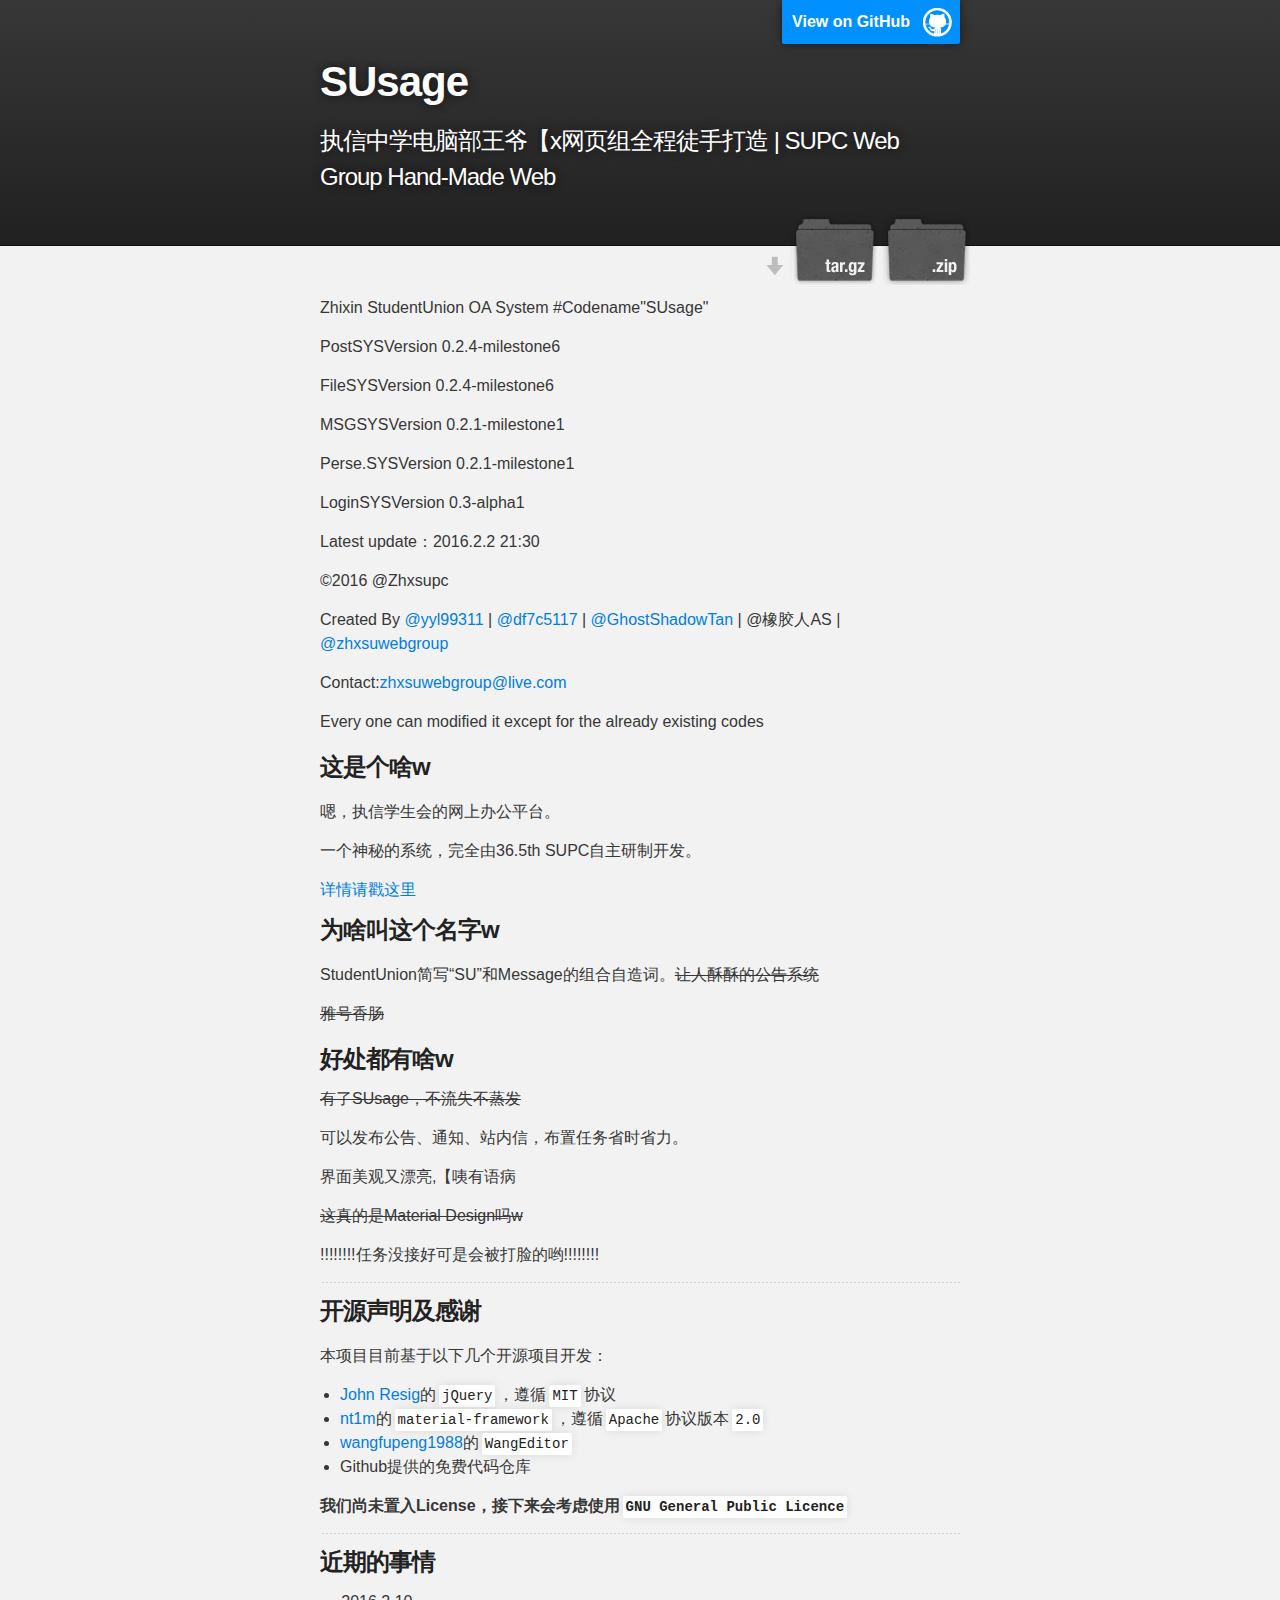
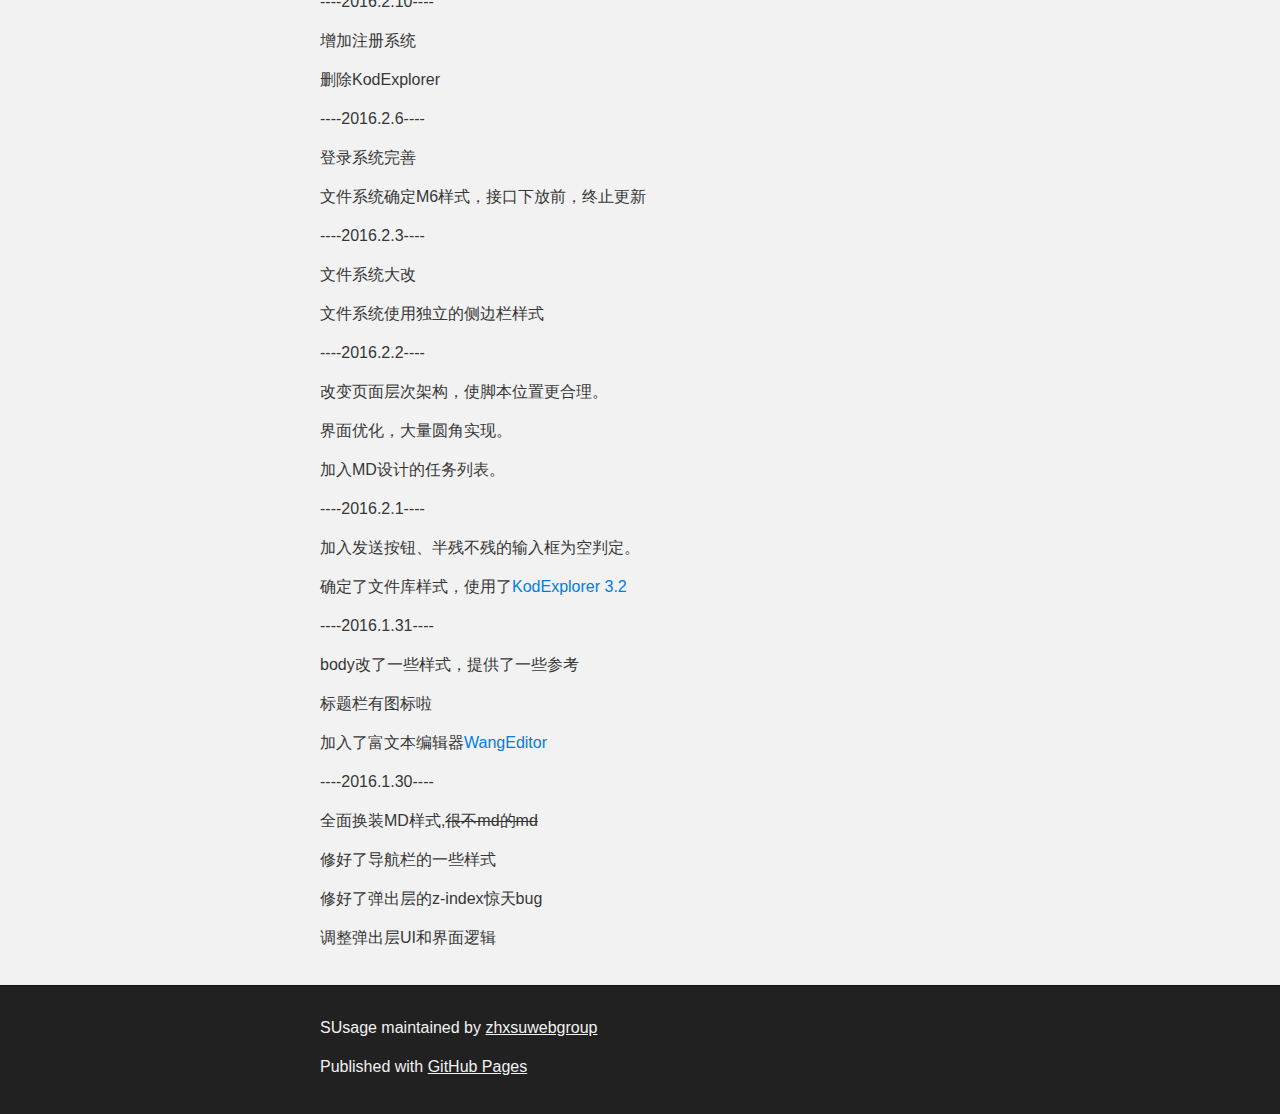
<file: index.html>
<!DOCTYPE html>
<html>

  <head>
    <meta charset='utf-8'>
    <meta http-equiv="X-UA-Compatible" content="chrome=1">
    <meta name="description" content="SUsage : 执信中学电脑部王爷【x网页组全程徒手打造 | SUPC Web Group Hand-Made Web">

    <link rel="stylesheet" type="text/css" media="screen" href="stylesheets/stylesheet.css">

    <title>SUsage</title>
  </head>

  <body>

    <!-- HEADER -->
    <div id="header_wrap" class="outer">
        <header class="inner">
          <a id="forkme_banner" href="https://github.com/zhxsuwebgroup/SUsage">View on GitHub</a>

          <h1 id="project_title">SUsage</h1>
          <h2 id="project_tagline">执信中学电脑部王爷【x网页组全程徒手打造 | SUPC Web Group Hand-Made Web</h2>

            <section id="downloads">
              <a class="zip_download_link" href="https://github.com/zhxsuwebgroup/SUsage/zipball/master">Download this project as a .zip file</a>
              <a class="tar_download_link" href="https://github.com/zhxsuwebgroup/SUsage/tarball/master">Download this project as a tar.gz file</a>
            </section>
        </header>
    </div>

    <!-- MAIN CONTENT -->
    <div id="main_content_wrap" class="outer">
      <section id="main_content" class="inner">
        <p><b>Zhixin StudentUnion OA System #Codename"SUsage" </b></p>

<p>PostSYSVersion 0.2.4-milestone6</p>

<p>FileSYSVersion 0.2.4-milestone6</p>

<p>MSGSYSVersion 0.2.1-milestone1</p>

<p>Perse.SYSVersion 0.2.1-milestone1</p>

<p>LoginSYSVersion 0.3-alpha1</p>

<p><b>Latest update：2016.2.2 21:30</b></p>

<p><b>©2016 @Zhxsupc</b></p>

<p>  </p>

<p><b>Created By <a href="https://github.com/yyl99311" class="user-mention">@yyl99311</a> | <a href="https://github.com/df7c5117" class="user-mention">@df7c5117</a> | <a href="https://github.com/GhostShadowTan" class="user-mention">@GhostShadowTan</a> | @橡胶人AS </b>
<b>            | <a href="https://github.com/zhxsuwebgroup" class="user-mention">@zhxsuwebgroup</a></b></p>

<p>  </p>

<p><b>Contact:<a href="mailto:zhxsuwebgroup@live.com">zhxsuwebgroup@live.com</a></b></p>

<p>  </p>

<p><b>Every one can modified it except for the already existing codes </b></p>

<p>  </p>

<h3>
<a id="这是个啥w" class="anchor" href="#%E8%BF%99%E6%98%AF%E4%B8%AA%E5%95%A5w" aria-hidden="true"><span aria-hidden="true" class="octicon octicon-link"></span></a>这是个啥w</h3>

<p></p><p>嗯，执信学生会的网上办公平台。</p>
  <p>一个神秘的系统，完全由36.5th SUPC自主研制开发。</p><a href="https://github.com/zhxsuwebgroup/SU_OA/wiki/Susage-%7C-%E6%A6%82%E8%BF%B0" target="_blank">详情请戳这里</a>

<h3>
<a id="为啥叫这个名字w" class="anchor" href="#%E4%B8%BA%E5%95%A5%E5%8F%AB%E8%BF%99%E4%B8%AA%E5%90%8D%E5%AD%97w" aria-hidden="true"><span aria-hidden="true" class="octicon octicon-link"></span></a>为啥叫这个名字w</h3>

<p></p><p>StudentUnion简写“SU”和Message的组合自造词。<s>让人酥酥的公告系统</s></p>
  <p><s>雅号香肠</s></p>

<h3>
<a id="好处都有啥w" class="anchor" href="#%E5%A5%BD%E5%A4%84%E9%83%BD%E6%9C%89%E5%95%A5w" aria-hidden="true"><span aria-hidden="true" class="octicon octicon-link"></span></a>好处都有啥w</h3>

<p><s>有了SUsage，不流失不蒸发</s>
  </p><p>可以发布公告、通知、站内信，布置任务省时省力。</p>
  <p>界面美观又漂亮,【咦有语病</p><p><s>这真的是Material Design吗w</s></p>
  <b>!!!!!!!!任务没接好可是会被打脸的哟!!!!!!!!</b>

<p></p><hr>

<h3>
<a id="开源声明及感谢" class="anchor" href="#%E5%BC%80%E6%BA%90%E5%A3%B0%E6%98%8E%E5%8F%8A%E6%84%9F%E8%B0%A2" aria-hidden="true"><span aria-hidden="true" class="octicon octicon-link"></span></a>开源声明及感谢</h3>

<p></p><p>本项目目前基于以下几个开源项目开发：</p>

<ul>
<li>
<a href="https://jquery.org/" target="_blank">John Resig</a>的<code>jQuery</code>，遵循<code>MIT</code>协议</li>
<li>
<a href="https://github.com/nt1m/material-framework/" target="_blank">nt1m</a>的<code>material-framework</code>，遵循<code>Apache</code>协议版本<code>2.0</code>
</li>
<li>
<a href="http://wangeditor.github.io/">wangfupeng1988</a>的<code>WangEditor</code>
</li>
<li>Github提供的免费代码仓库</li>
</ul>

<p><strong>我们尚未置入License，接下来会考虑使用<code>GNU General Public Licence</code></strong>
</p><hr>

<h3>
<a id="近期的事情" class="anchor" href="#%E8%BF%91%E6%9C%9F%E7%9A%84%E4%BA%8B%E6%83%85" aria-hidden="true"><span aria-hidden="true" class="octicon octicon-link"></span></a>近期的事情</h3>

<p><b>----2016.2.10----</b></p>

<p></p><p>增加注册系统</p>
  <p>删除KodExplorer</p>

<p><b>----2016.2.6----</b></p>

<p></p><p>登录系统完善</p>
  <p>文件系统确定M6样式，接口下放前，终止更新</p>

<p><b>----2016.2.3----</b></p>

<p></p><p>文件系统大改</p>
  <p>文件系统使用独立的侧边栏样式</p>
  <p><b>----2016.2.2----</b></p>
  <p>改变页面层次架构，使脚本位置更合理。</p>
  <p>界面优化，大量圆角实现。</p>
  <p>加入MD设计的任务列表。</p>
  <p><b>----2016.2.1----</b></p>
  <p>加入发送按钮、半残不残的输入框为空判定。</p>
  <p>确定了文件库样式，使用了<a href="http://www.kalcaddle.com/index.html" target="_blank">KodExplorer 3.2</a></p>
  <p><b>----2016.1.31----</b></p>
  <p>body改了一些样式，提供了一些参考</p>
  <p>标题栏有图标啦</p>
  <p>加入了富文本编辑器<a href="http://wangeditor.github.io/" target="_blank">WangEditor</a></p>
  <p><b>----2016.1.30----</b></p>
  <p>全面换装MD样式,<s>很不md的md</s></p>
  <p>修好了导航栏的一些样式</p>
  <p>修好了弹出层的z-index惊天bug</p>
  <p>调整弹出层UI和界面逻辑</p>
      </section>
    </div>

    <!-- FOOTER  -->
    <div id="footer_wrap" class="outer">
      <footer class="inner">
        <p class="copyright">SUsage maintained by <a href="https://github.com/zhxsuwebgroup">zhxsuwebgroup</a></p>
        <p>Published with <a href="https://pages.github.com">GitHub Pages</a></p>
      </footer>
    </div>

    

  </body>
</html>
</file>
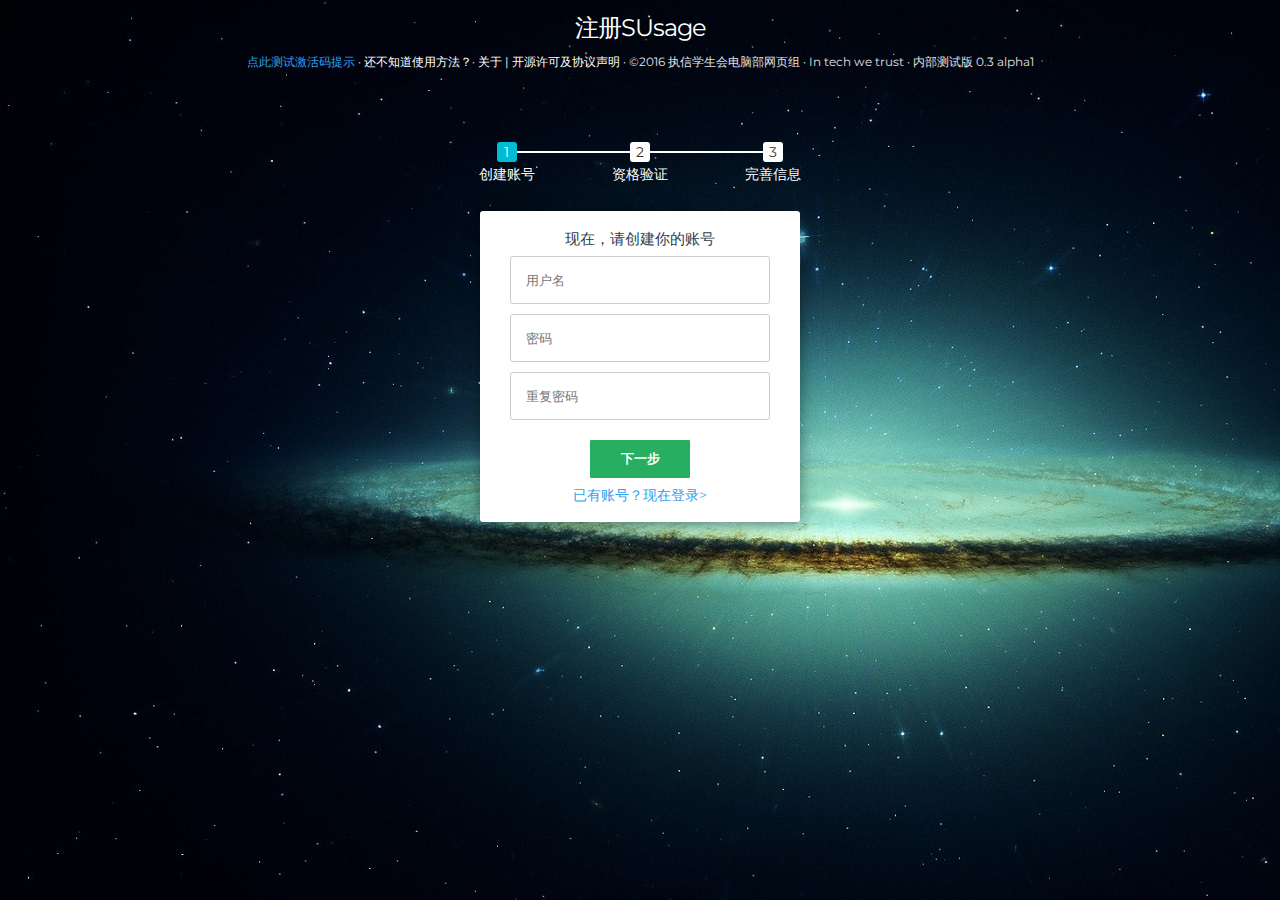
<file: Project/entity/register.html>
<!doctype html>
<html lang="zh">
<head>
	<meta charset="UTF-8">
	<meta http-equiv="X-UA-Compatible" content="IE=edge,chrome=1"> 
	<meta name="viewport" content="width=device-width, initial-scale=1.0">
	<title>SUsage账号注册</title>
	<link rel="stylesheet prefetch" href="../universal-res/css/tt/reset.css">
	<link rel="stylesheet" type="text/css" href="../universal-res/css/tt/default.css">
	<link rel="stylesheet" type="text/css" href="../universal-res/css/tt/zcstyles.css">
    <link rel="shortcut icon" href="../universal-res/images/icons/title/login_128X128.ico"/>
	<!--[if IE]>
		<script src="http://libs.useso.com/js/html5shiv/3.7/html5shiv.min.js"></script>
	<![endif]-->
</head>
<body style="text-align:center;">
	<!--通知popup-->
<div class="toast" id="codetips" style="background-color:#03A9F4;position:fixed;width:100%;height:30px;z-index:100;display:none;">
	<p style="font-family:微软雅黑;color:#ffffff;position:absolute;left:10%;line-height:30px;">你确定激活码没写错？</p>
	
</div>
<header class="htmleaf-header">
   
				<p style="color:#FFFFFF;font-size:24px">注册SUsage</p>  
	</header>
     
    <div style="top:70px;font-size:12px;color:#E1E1E1"><a onclick="displaytips(); return false">点此测试激活码提示</a> · <a href="https://github.com/zhxsuwebgroup/SUsage/wiki/%E4%BD%BF%E7%94%A8%E6%89%8B%E5%86%8C-%7C-How-to-Use" target="_blank" style="color:#ffffff">还不知道使用方法？</a>·<a href="http://zhxsuwebgroup.github.io/SUsage/" target="_blank" style="color:#ffffff"> 关于 | 开源许可及协议声明 </a>· ©2016 执信学生会电脑部网页组 · In tech we trust · 内部测试版 0.3 alpha1</div>
	<article class="htmleaf-content">
		<!-- multistep form -->
		<form id="msform">
			<!-- progressbar -->
			<ul id="progressbar">
				<li class="active">创建账号</li>
				<li>资格验证</li>
				<li>完善信息</li>
			</ul>
			<!-- fieldsets -->
			<fieldset>
				<h2 class="fs-title">现在，请创建你的账号</h2>
				<input type="text" name="StuName" placeholder="用户名" />
				<input type="password" name="pass" placeholder="密码" />
				<input type="password" name="cpass" placeholder="重复密码" />
				<input type="button" name="next" class="next action-button" value="下一步" />
                <p style="font-size:14px;"><a href="login.html">已有账号？现在登录></a></p>
			</fieldset>
			<fieldset>
				<h2 class="fs-title">验证你的资格</h2>
				<h3 class="fs-subtitle">暂时只开放内侧哦~</h3>
				<input type="text" name="StuID" placeholder="6位学号（格式为 年份 班级 学号）" />
				<input type="text" name="ID-key" placeholder="SUsage序号（请找部长领取）" />
				<input type="text" name="Active-Key" onkeyup="value=value.replace(/[^\w\.\/]/ig,'')" MaxLength="13" placeholder="激活码（不含“-”）" />
				<input type="button" name="previous" class="previous action-button" value="上一步" />
				<input type="button" name="next" class="next action-button" value="下一步" />
			</fieldset>
			<fieldset>
				<h2 class="fs-title">个人详细信息</h2>
				<h3 class="fs-subtitle">还差一步，就可以体验全新Susage</h3>
				<input type="text" name="fname" placeholder="昵称" />
				<input type="text" name="lname" placeholder="姓名" />
				<input type="text" name="partment" placeholder="部门" />
				<textarea name="wordstosu" placeholder="对SU人有话说" style="resize:none"></textarea>
				<input type="button" name="previous" class="previous action-button" value="上一步" />
				<input type="submit" name="submit" class="submit action-button" value="提交"/>
			</fieldset>
             
		</form>
        
	</article>
	
	<script src="http://libs.useso.com/js/jquery/2.1.1/jquery.min.js" type="text/javascript"></script>
	<script>window.jQuery || document.write('<script src="../universal-res/js/jquery-2.1.1.min.js"><\/script>')</script>
	<script src="../universal-res/js/jquery.easing.min.js" type="text/javascript"></script>
	<script>
	var current_fs, next_fs, previous_fs;
	var left, opacity, scale;
	var animating;
	$('.next').click(function () {
	    if (animating)
	        return false;
	    animating = true;
	    current_fs = $(this).parent();
	    next_fs = $(this).parent().next();
	    $('#progressbar li').eq($('fieldset').index(next_fs)).addClass('active');
	    next_fs.show();
	    current_fs.animate({ opacity: 0 }, {
	        step: function (now, mx) {
	            scale = 1 - (1 - now) * 0.2;
	            left = now * 50 + '%';
	            opacity = 1 - now;
	            current_fs.css({ 'transform': 'scale(' + scale + ')' });
	            next_fs.css({
	                'left': left,
	                'opacity': opacity
	            });
	        },
	        duration: 800,
	        complete: function () {
	            current_fs.hide();
	            animating = false;
	        },
	        easing: 'easeInOutBack'
	    });
	});
	$('.previous').click(function () {
	    if (animating)
	        return false;
	    animating = true;
	    current_fs = $(this).parent();
	    previous_fs = $(this).parent().prev();
	    $('#progressbar li').eq($('fieldset').index(current_fs)).removeClass('active');
	    previous_fs.show();
	    current_fs.animate({ opacity: 0 }, {
	        step: function (now, mx) {
	            scale = 0.8 + (1 - now) * 0.2;
	            left = (1 - now) * 50 + '%';
	            opacity = 1 - now;
	            current_fs.css({ 'left': left });
	            previous_fs.css({
	                'transform': 'scale(' + scale + ')',
	                'opacity': opacity
	            });
	        },
	        duration: 800,
	        complete: function () {
	            current_fs.hide();
	            animating = false;
	        },
	        easing: 'easeInOutBack'
	    });
	});
	$('.submit').click(function () {
	    return false;
	});
	</script>
    	<script type="text/javascript">
	var tips = document.getElementById('codetips');
    function displaytips() { tips.style.display = " block " ;
	setTimeout("tips.style.display='none'",3000);
    }  
	</script>
</body>
</html>
</file>
<file: stylesheets/stylesheet.css>
/*******************************************************************************
Slate Theme for GitHub Pages
by Jason Costello, @jsncostello
*******************************************************************************/

@import url(github-light.css);

/*******************************************************************************
MeyerWeb Reset
*******************************************************************************/

html, body, div, span, applet, object, iframe,
h1, h2, h3, h4, h5, h6, p, blockquote, pre,
a, abbr, acronym, address, big, cite, code,
del, dfn, em, img, ins, kbd, q, s, samp,
small, strike, strong, sub, sup, tt, var,
b, u, i, center,
dl, dt, dd, ol, ul, li,
fieldset, form, label, legend,
table, caption, tbody, tfoot, thead, tr, th, td,
article, aside, canvas, details, embed,
figure, figcaption, footer, header, hgroup,
menu, nav, output, ruby, section, summary,
time, mark, audio, video {
  margin: 0;
  padding: 0;
  border: 0;
  font: inherit;
  vertical-align: baseline;
}

/* HTML5 display-role reset for older browsers */
article, aside, details, figcaption, figure,
footer, header, hgroup, menu, nav, section {
  display: block;
}

ol, ul {
  list-style: none;
}

table {
  border-collapse: collapse;
  border-spacing: 0;
}

/*******************************************************************************
Theme Styles
*******************************************************************************/

body {
  box-sizing: border-box;
  color:#373737;
  background: #212121;
  font-size: 16px;
  font-family: 'Myriad Pro', Calibri, Helvetica, Arial, sans-serif;
  line-height: 1.5;
  -webkit-font-smoothing: antialiased;
}

h1, h2, h3, h4, h5, h6 {
  margin: 10px 0;
  font-weight: 700;
  color:#222222;
  font-family: 'Lucida Grande', 'Calibri', Helvetica, Arial, sans-serif;
  letter-spacing: -1px;
}

h1 {
  font-size: 36px;
  font-weight: 700;
}

h2 {
  padding-bottom: 10px;
  font-size: 32px;
  background: url('../images/bg_hr.png') repeat-x bottom;
}

h3 {
  font-size: 24px;
}

h4 {
  font-size: 21px;
}

h5 {
  font-size: 18px;
}

h6 {
  font-size: 16px;
}

p {
  margin: 10px 0 15px 0;
}

footer p {
  color: #f2f2f2;
}

a {
  text-decoration: none;
  color: #007edf;
  text-shadow: none;

  transition: color 0.5s ease;
  transition: text-shadow 0.5s ease;
  -webkit-transition: color 0.5s ease;
  -webkit-transition: text-shadow 0.5s ease;
  -moz-transition: color 0.5s ease;
  -moz-transition: text-shadow 0.5s ease;
  -o-transition: color 0.5s ease;
  -o-transition: text-shadow 0.5s ease;
  -ms-transition: color 0.5s ease;
  -ms-transition: text-shadow 0.5s ease;
}

a:hover, a:focus {text-decoration: underline;}

footer a {
  color: #F2F2F2;
  text-decoration: underline;
}

em {
  font-style: italic;
}

strong {
  font-weight: bold;
}

img {
  position: relative;
  margin: 0 auto;
  max-width: 739px;
  padding: 5px;
  margin: 10px 0 10px 0;
  border: 1px solid #ebebeb;

  box-shadow: 0 0 5px #ebebeb;
  -webkit-box-shadow: 0 0 5px #ebebeb;
  -moz-box-shadow: 0 0 5px #ebebeb;
  -o-box-shadow: 0 0 5px #ebebeb;
  -ms-box-shadow: 0 0 5px #ebebeb;
}

p img {
  display: inline;
  margin: 0;
  padding: 0;
  vertical-align: middle;
  text-align: center;
  border: none;
}

pre, code {
  width: 100%;
  color: #222;
  background-color: #fff;

  font-family: Monaco, "Bitstream Vera Sans Mono", "Lucida Console", Terminal, monospace;
  font-size: 14px;

  border-radius: 2px;
  -moz-border-radius: 2px;
  -webkit-border-radius: 2px;
}

pre {
  width: 100%;
  padding: 10px;
  box-shadow: 0 0 10px rgba(0,0,0,.1);
  overflow: auto;
}

code {
  padding: 3px;
  margin: 0 3px;
  box-shadow: 0 0 10px rgba(0,0,0,.1);
}

pre code {
  display: block;
  box-shadow: none;
}

blockquote {
  color: #666;
  margin-bottom: 20px;
  padding: 0 0 0 20px;
  border-left: 3px solid #bbb;
}


ul, ol, dl {
  margin-bottom: 15px
}

ul {
  list-style-position: inside;
  list-style: disc;
  padding-left: 20px;
}

ol {
  list-style-position: inside;
  list-style: decimal;
  padding-left: 20px;
}

dl dt {
  font-weight: bold;
}

dl dd {
  padding-left: 20px;
  font-style: italic;
}

dl p {
  padding-left: 20px;
  font-style: italic;
}

hr {
  height: 1px;
  margin-bottom: 5px;
  border: none;
  background: url('../images/bg_hr.png') repeat-x center;
}

table {
  border: 1px solid #373737;
  margin-bottom: 20px;
  text-align: left;
 }

th {
  font-family: 'Lucida Grande', 'Helvetica Neue', Helvetica, Arial, sans-serif;
  padding: 10px;
  background: #373737;
  color: #fff;
 }

td {
  padding: 10px;
  border: 1px solid #373737;
 }

form {
  background: #f2f2f2;
  padding: 20px;
}

/*******************************************************************************
Full-Width Styles
*******************************************************************************/

.outer {
  width: 100%;
}

.inner {
  position: relative;
  max-width: 640px;
  padding: 20px 10px;
  margin: 0 auto;
}

#forkme_banner {
  display: block;
  position: absolute;
  top:0;
  right: 10px;
  z-index: 10;
  padding: 10px 50px 10px 10px;
  color: #fff;
  background: url('../images/blacktocat.png') #0090ff no-repeat 95% 50%;
  font-weight: 700;
  box-shadow: 0 0 10px rgba(0,0,0,.5);
  border-bottom-left-radius: 2px;
  border-bottom-right-radius: 2px;
}

#header_wrap {
  background: #212121;
  background: -moz-linear-gradient(top, #373737, #212121);
  background: -webkit-linear-gradient(top, #373737, #212121);
  background: -ms-linear-gradient(top, #373737, #212121);
  background: -o-linear-gradient(top, #373737, #212121);
  background: linear-gradient(top, #373737, #212121);
}

#header_wrap .inner {
  padding: 50px 10px 30px 10px;
}

#project_title {
  margin: 0;
  color: #fff;
  font-size: 42px;
  font-weight: 700;
  text-shadow: #111 0px 0px 10px;
}

#project_tagline {
  color: #fff;
  font-size: 24px;
  font-weight: 300;
  background: none;
  text-shadow: #111 0px 0px 10px;
}

#downloads {
  position: absolute;
  width: 210px;
  z-index: 10;
  bottom: -40px;
  right: 0;
  height: 70px;
  background: url('../images/icon_download.png') no-repeat 0% 90%;
}

.zip_download_link {
  display: block;
  float: right;
  width: 90px;
  height:70px;
  text-indent: -5000px;
  overflow: hidden;
  background: url(../images/sprite_download.png) no-repeat bottom left;
}

.tar_download_link {
  display: block;
  float: right;
  width: 90px;
  height:70px;
  text-indent: -5000px;
  overflow: hidden;
  background: url(../images/sprite_download.png) no-repeat bottom right;
  margin-left: 10px;
}

.zip_download_link:hover {
  background: url(../images/sprite_download.png) no-repeat top left;
}

.tar_download_link:hover {
  background: url(../images/sprite_download.png) no-repeat top right;
}

#main_content_wrap {
  background: #f2f2f2;
  border-top: 1px solid #111;
  border-bottom: 1px solid #111;
}

#main_content {
  padding-top: 40px;
}

#footer_wrap {
  background: #212121;
}



/*******************************************************************************
Small Device Styles
*******************************************************************************/

@media screen and (max-width: 480px) {
  body {
    font-size:14px;
  }

  #downloads {
    display: none;
  }

  .inner {
    min-width: 320px;
    max-width: 480px;
  }

  #project_title {
  font-size: 32px;
  }

  h1 {
    font-size: 28px;
  }

  h2 {
    font-size: 24px;
  }

  h3 {
    font-size: 21px;
  }

  h4 {
    font-size: 18px;
  }

  h5 {
    font-size: 14px;
  }

  h6 {
    font-size: 12px;
  }

  code, pre {
    min-width: 320px;
    max-width: 480px;
    font-size: 11px;
  }

}
</file>
<file: Project/universal-res/css/tt/default.css>
@import url(http://fonts.useso.com/css?family=Raleway:200,500,700,800);
@font-face {
	font-family: 'icomoon';
	src:url('../../fonts/icomoon.eot?rretjt');
	src:url('../../fonts/icomoon.eot?#iefixrretjt') format('embedded-opentype'),
		url('../../fonts/icomoon.woff?rretjt') format('woff'),
		url('../../fonts/icomoon.ttf?rretjt') format('truetype'),
		url('../../fonts/icomoon.svg?rretjt#icomoon') format('svg');
	font-weight: normal;
	font-style: normal;
}

[class^="icon-"], [class*=" icon-"] {
	font-family: 'icomoon';
	speak: none;
	font-style: normal;
	font-weight: normal;
	font-variant: normal;
	text-transform: none;
	line-height: 1;

	/* Better Font Rendering =========== */
	-webkit-font-smoothing: antialiased;
	-moz-osx-font-smoothing: grayscale;
}

body, html { padding: 0; margin: 0;}


/* Clearfix hack by Nicolas Gallagher: http://nicolasgallagher.com/micro-clearfix-hack/ */
.clearfix:before,
.clearfix:after {
	content: " ";
	display: table;
}

.clearfix:after {
	clear: both;
}

body{
	font-family: "Segoe UI", "Lucida Grande", Helvetica, Arial, "Microsoft YaHei", FreeSans, Arimo, "Droid Sans", "wenquanyi micro hei", "Hiragino Sans GB", "Hiragino Sans GB W3", "FontAwesome", sans-serif;
}
a{color: #2fa0ec;text-decoration: none;outline: none;}
a:hover,a:focus{color:#74777b;}

.htmleaf-content {
	font-size: 150%;
	padding: 1em 0;
}

.bgcolor-1 { background: #f0efee; }
.bgcolor-2 { background: #f9f9f9; }
.bgcolor-3 { background: #e8e8e8; }/*light grey*/
.bgcolor-4 { background: #2f3238; color: #fff; }/*Dark grey*/
.bgcolor-5 { background: #df6659; color: #521e18; }/*pink1*/
.bgcolor-6 { background: #2fa8ec; }/*sky blue*/
.bgcolor-7 { background: #d0d6d6; }/*White tea*/
.bgcolor-8 { background: #3d4444; color: #fff; }/*Dark grey2*/
.bgcolor-9 { background: #ef3f52; color: #fff;}/*pink2*/
.bgcolor-10{ background: #64448f; color: #fff;}/*Violet*/
.bgcolor-11{ background: #3755ad; color: #fff;}/*dark blue*/
.bgcolor-12{ background: #3498DB; color: #fff;}/*light blue*/
/* Header */
.htmleaf-header{
	padding: 1em 190px 1em;
	letter-spacing: -1px;
	text-align: center;
}
.htmleaf-header h1 {
	color: #fff;
	font-weight: 600;
	font-size: 2em;
	line-height: 1;
	margin-bottom: 0;
	font-family: "Segoe UI", "Lucida Grande", Helvetica, Arial, "Microsoft YaHei", FreeSans, Arimo, "Droid Sans", "wenquanyi micro hei", "Hiragino Sans GB", "Hiragino Sans GB W3", "FontAwesome", sans-serif;
}
.htmleaf-header h1 span {
	font-family: "Segoe UI", "Lucida Grande", Helvetica, Arial, "Microsoft YaHei", FreeSans, Arimo, "Droid Sans", "wenquanyi micro hei", "Hiragino Sans GB", "Hiragino Sans GB W3", "FontAwesome", sans-serif;
	display: block;
	font-size: 60%;
	font-weight: 400;
	padding: 0.8em 0 0.5em 0;
	color: #c3c8cd;
}
/*nav*/
.htmleaf-demo a{color: #1d7db1;text-decoration: none;}
.htmleaf-demo{width: 100%;padding-bottom: 1.2em;}
.htmleaf-demo a{display: inline-block;margin: 0.5em;padding: 0.6em 1em;border: 3px solid #1d7db1;font-weight: 700;}
.htmleaf-demo a:hover{opacity: 0.6;}
.htmleaf-demo a.current{background:#1d7db1;color: #fff; }
/* Top Navigation Style */
.htmleaf-links {
	position: relative;
	display: inline-block;
	white-space: nowrap;
	font-size: 1.5em;
	text-align: center;
}

.htmleaf-links::after {
	position: absolute;
	top: 0;
	left: 50%;
	margin-left: -1px;
	width: 2px;
	height: 100%;
	background: #dbdbdb;
	content: '';
	-webkit-transform: rotate3d(0,0,1,22.5deg);
	transform: rotate3d(0,0,1,22.5deg);
}

.htmleaf-icon {
	display: inline-block;
	margin: 0.5em;
	padding: 0em 0;
	width: 1.5em;
	text-decoration: none;
}

.htmleaf-icon span {
	display: none;
}

.htmleaf-icon:before {
	margin: 0 5px;
	text-transform: none;
	font-weight: normal;
	font-style: normal;
	font-variant: normal;
	font-family: 'icomoon';
	line-height: 1;
	speak: none;
	-webkit-font-smoothing: antialiased;
}
/* footer */
.htmleaf-footer{width: 100%;padding-top: 10px;}
.htmleaf-small{font-size: 0.8em;}
.center{text-align: center;}
/****/
.related {
	position: absolute;
	top: 100%;
	left: 0;
	width: 100%;
	color: #fff;
	background: #333;
	text-align: center;
	font-size: 1.25em;
	padding: 0.5em 0;
	overflow: hidden;
}

.related > a {
	vertical-align: top;
	width: calc(100% - 20px);
	max-width: 340px;
	display: inline-block;
	text-align: center;
	margin: 20px 10px;
	padding: 25px;
	font-family: "Segoe UI", "Lucida Grande", Helvetica, Arial, "Microsoft YaHei", FreeSans, Arimo, "Droid Sans", "wenquanyi micro hei", "Hiragino Sans GB", "Hiragino Sans GB W3", "FontAwesome", sans-serif;
}
.related a {
	display: inline-block;
	text-align: left;
	margin: 20px auto;
	padding: 10px 20px;
	opacity: 0.8;
	-webkit-transition: opacity 0.3s;
	transition: opacity 0.3s;
	-webkit-backface-visibility: hidden;
}

.related a:hover,
.related a:active {
	opacity: 1;
}

.related a img {
	max-width: 100%;
	opacity: 0.8;
	border-radius: 4px;
}
.related a:hover img,
.related a:active img {
	opacity: 1;
}
.related h3{font-family: "Microsoft YaHei", sans-serif;}
.related a h3 {
	font-weight: 300;
	margin-top: 0.15em;
	color: #fff;
}
/* icomoon */
.icon-htmleaf-home-outline:before {
	content: "\e5000";
}

.icon-htmleaf-arrow-forward-outline:before {
	content: "\e5001";
}

@media screen and (max-width: 50em) {
	.htmleaf-header {
		padding: 3em 10% 4em;
	}
	.htmleaf-header h1 {
        font-size:2em;
    }
}


@media screen and (max-width: 40em) {
	.htmleaf-header h1 {
		font-size: 1.5em;
	}
}

@media screen and (max-width: 30em) {
    .htmleaf-header h1 {
        font-size:1.2em;
    }
}
</file>
<file: Project/universal-res/css/tt/zcstyles.css>
@import url(http://fonts.useso.com/css?family=Montserrat);

/*basic reset*/
* {margin: 0; padding: 0;}

html {
	height: 100%;
	/*Image only BG fallback*/
	background: url('../../images/background/gs.png');
	/*background = gradient + image pattern combo*/

}

body {
	font-family: "Microsoft YaHei",montserrat, arial, verdana;
}
/*form styles*/
#msform {
	width: 400px;
	margin: 50px auto;
	text-align: center;
	position: relative;
}
#msform fieldset {
	background: white;
	border: 0 none;
	border-radius: 3px;
	box-shadow: 0 0 15px 1px rgba(0, 0, 0, 0.4);
	padding: 20px 30px;
	
	box-sizing: border-box;
	width: 80%;
	margin: 0 10%;
	
	/*stacking fieldsets above each other*/
	position: absolute;
}
/*Hide all except first fieldset*/
#msform fieldset:not(:first-of-type) {
	display: none;
}
/*inputs*/
#msform input, #msform textarea {
	padding: 15px;
	border: 1px solid #ccc;
	border-radius: 3px;
	margin-bottom: 10px;
	width: 100%;
	box-sizing: border-box;
	font-family: "Microsoft YaHei",montserrat;
	color: #2C3E50;
	font-size: 13px;
}
/*buttons*/
#msform .action-button {
	width: 100px;
	background: #27AE60;
	font-weight: bold;
	color: white;
	border: 0 none;
	border-radius: 1px;
	cursor: pointer;
	padding: 10px 5px;
	margin: 10px 5px;
}
#msform .action-button:hover, #msform .action-button:focus {
	box-shadow: 0 0 0 2px white, 0 0 0 3px #27AE60;
}
/*headings*/
.fs-title {
	font-size: 15px;
	text-transform: uppercase;
	color: #2C3E50;
	margin-bottom: 10px;
}
.fs-subtitle {
	font-weight: normal;
	font-size: 13px;
	color: #666;
	margin-bottom: 20px;
}
/*progressbar*/
#progressbar {
	margin-bottom: 30px;
	overflow: hidden;
	/*CSS counters to number the steps*/
	counter-reset: step;
}
#progressbar li {
	list-style-type: none;
	color: white;
	text-transform: uppercase;
	font-size: 14px;
	width: 33.33%;
	float: left;
	position: relative;
}
#progressbar li:before {
	content: counter(step);
	counter-increment: step;
	width: 20px;
	line-height: 20px;
	display: block;
	font-size: 14px;
	color: #333;
	background: white;
	border-radius: 3px;
	margin: 0 auto 5px auto;
}
/*progressbar connectors*/
#progressbar li:after {
	content: '';
	width: 100%;
	height: 2px;
	background: white;
	position: absolute;
	left: -50%;
	top: 9px;
	z-index: -1; /*put it behind the numbers*/
}
#progressbar li:first-child:after {
	/*connector not needed before the first step*/
	content: none; 
}
/*marking active/completed steps green*/
/*The number of the step and the connector before it = green*/
#progressbar li.active:before,  #progressbar li.active:after{
	background: #00BCD4;
	color: white;
}
</file>
